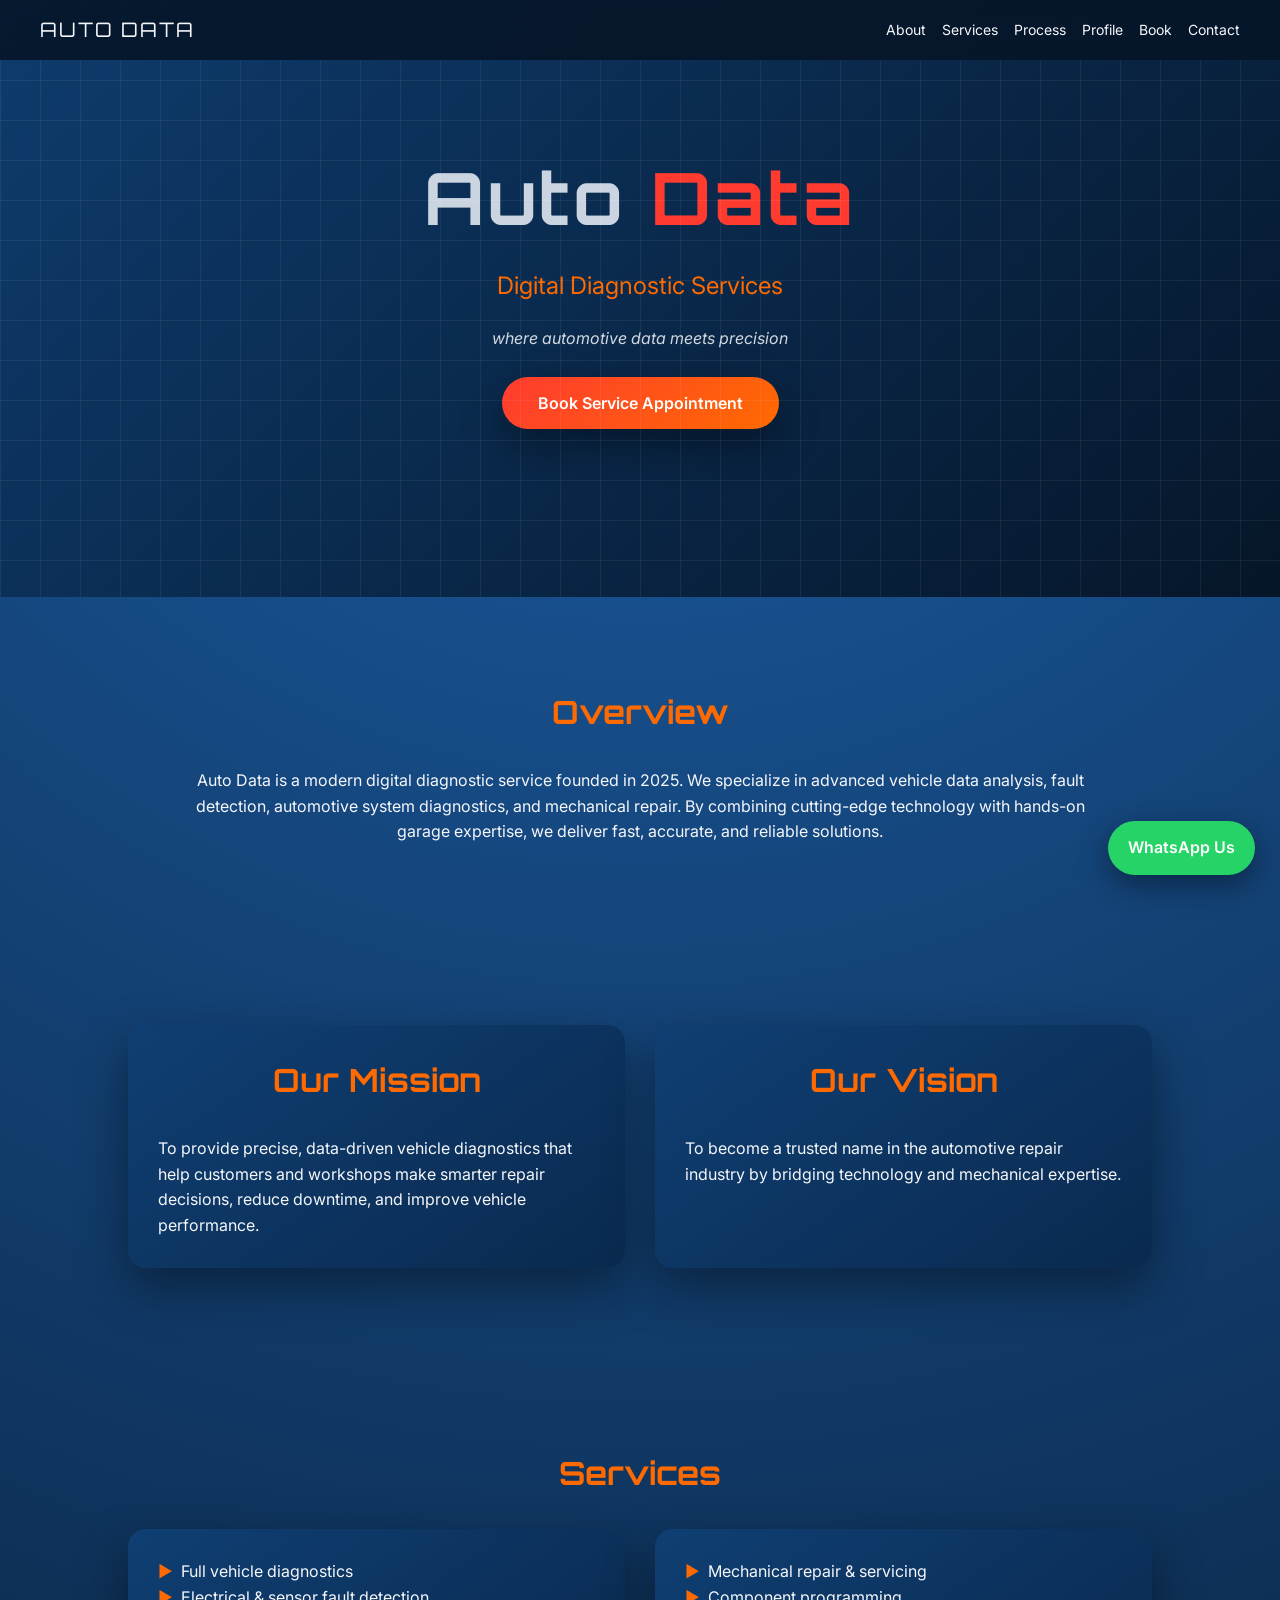
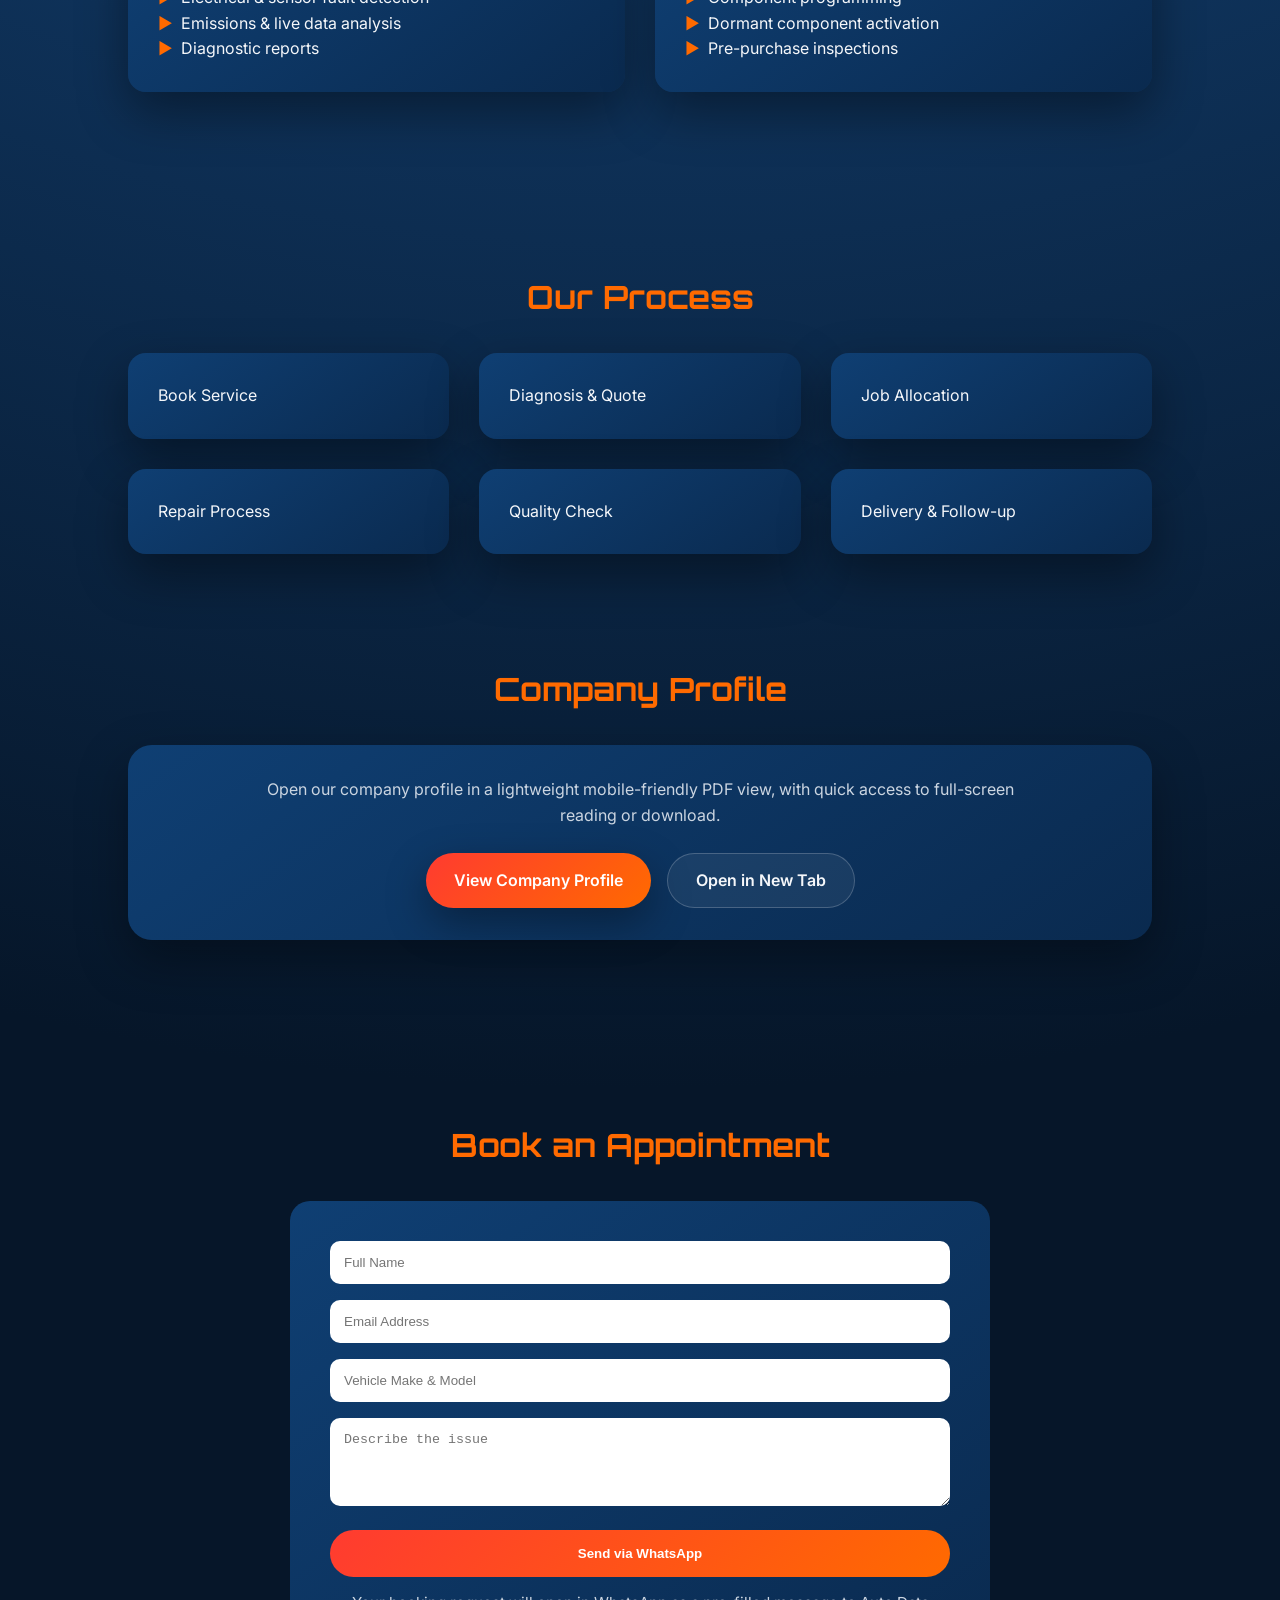
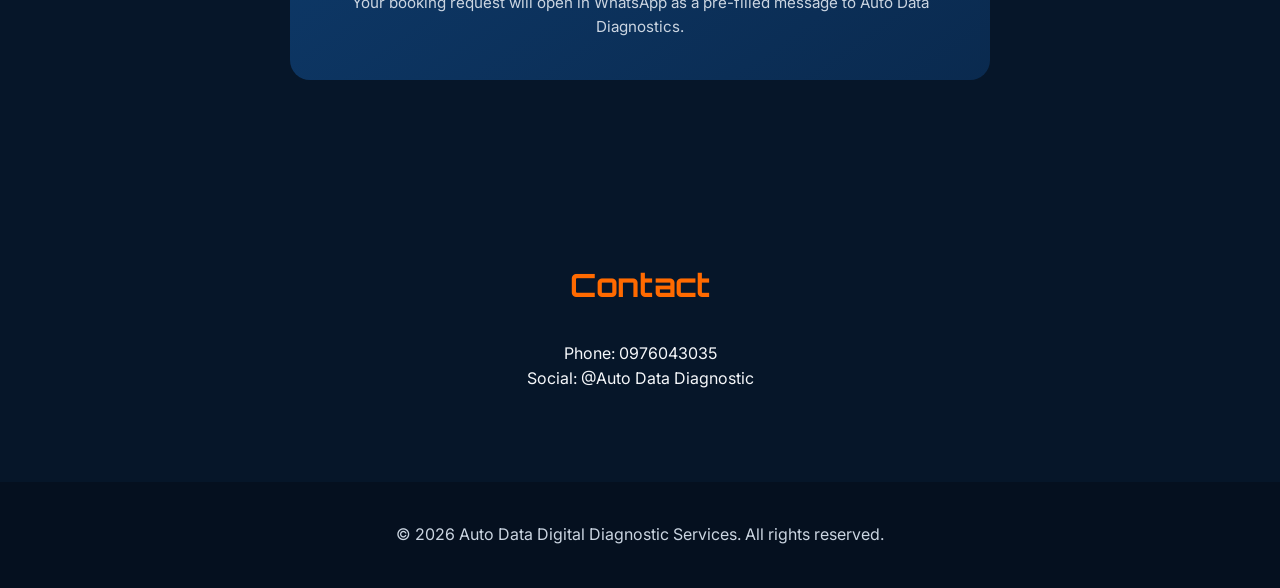
<file: index.html>
<!DOCTYPE html>
<html lang="en">
<head>
  <meta charset="UTF-8" />
  <meta name="viewport" content="width=device-width, initial-scale=1.0" />
  <title>Auto Data | Digital Diagnostic Services</title>
  <link href="https://fonts.googleapis.com/css2?family=Orbitron:wght@500;700&family=Inter:wght@300;400;600&display=swap" rel="stylesheet">
    <link rel="stylesheet" href="assets/css/main.css" />
</head>
<body>

<nav>
  <a class="logo" href="index.html">AUTO DATA</a>
  <div class="nav-links">
    <a href="#about">About</a>
    <a href="#services">Services</a>
    <a href="#process">Process</a>
    <a href="#company-profile">Profile</a>
    <a href="#book">Book</a>
    <a href="#contact">Contact</a>
  </div>
</nav>

<header>
  <h1><span>Auto</span> <span>Data</span></h1>
  <h2>Digital Diagnostic Services</h2>
  <p>where automotive data meets precision</p>
  <div class="cta"><a href="#book">Book Service Appointment</a></div>
</header>

<section id="about">
  <h3>Overview</h3>
  <p style="max-width:900px;margin:auto;text-align:center;">Auto Data is a modern digital diagnostic service founded in 2025. We specialize in advanced vehicle data analysis, fault detection, automotive system diagnostics, and mechanical repair. By combining cutting-edge technology with hands-on garage expertise, we deliver fast, accurate, and reliable solutions.</p>
</section>

<section>
  <div class="grid">
    <div class="card"><h3>Our Mission</h3><p>To provide precise, data-driven vehicle diagnostics that help customers and workshops make smarter repair decisions, reduce downtime, and improve vehicle performance.</p></div>
    <div class="card"><h3>Our Vision</h3><p>To become a trusted name in the automotive repair industry by bridging technology and mechanical expertise.</p></div>
  </div>
</section>

<section id="services">
  <h3>Services</h3>
  <div class="grid">
    <div class="card"><ul><li>Full vehicle diagnostics</li><li>Electrical & sensor fault detection</li><li>Emissions & live data analysis</li><li>Diagnostic reports</li></ul></div>
    <div class="card"><ul><li>Mechanical repair & servicing</li><li>Component programming</li><li>Dormant component activation</li><li>Pre-purchase inspections</li></ul></div>
  </div>
</section>

<section id="process">
  <h3>Our Process</h3>
  <div class="grid">
    <div class="card">Book Service</div>
    <div class="card">Diagnosis & Quote</div>
    <div class="card">Job Allocation</div>
    <div class="card">Repair Process</div>
    <div class="card">Quality Check</div>
    <div class="card">Delivery & Follow-up</div>
  </div>
</section>

<section id="company-profile" class="company-profile-section">
  <h3>Company Profile</h3>
  <div class="profile-panel">
    <p>Open our company profile in a lightweight mobile-friendly PDF view, with quick access to full-screen reading or download.</p>
    <div class="profile-actions">
      <a class="button-primary" href="company-profile.html">View Company Profile</a>
      <a class="button-secondary" href="https://drive.google.com/file/d/1-VjOfgNigSBEKFNUlEFwkp703TLr7KKJ/preview" target="_blank" rel="noopener noreferrer">Open in New Tab</a>
    </div>
  </div>
</section>

<section id="book">
  <h3>Book an Appointment</h3>
  <form class="booking" id="bookingForm">
    <input type="text" id="fullName" name="fullName" placeholder="Full Name" required />
    <input type="email" id="emailAddress" name="emailAddress" placeholder="Email Address" />
    <input type="text" id="vehicleModel" name="vehicleModel" placeholder="Vehicle Make & Model" required />
    <textarea id="issueDescription" name="issueDescription" rows="4" placeholder="Describe the issue" required></textarea>
    <button type="submit">Send via WhatsApp</button>
    <p class="booking-note">Your booking request will open in WhatsApp as a pre-filled message to Auto Data Diagnostics.</p>
  </form>
</section>

<section id="contact">
  <h3>Contact</h3>
  <p style="text-align:center;">Phone: 0976043035<br/>Social: @Auto Data Diagnostic</p>
</section>

<footer>
  © 2026 Auto Data Digital Diagnostic Services. All rights reserved.
</footer>

<a class="whatsapp" href="https://wa.me/260976043035" target="_blank">WhatsApp Us</a>

<script src="assets/js/main.js"></script>

</body>
</html>
</file>
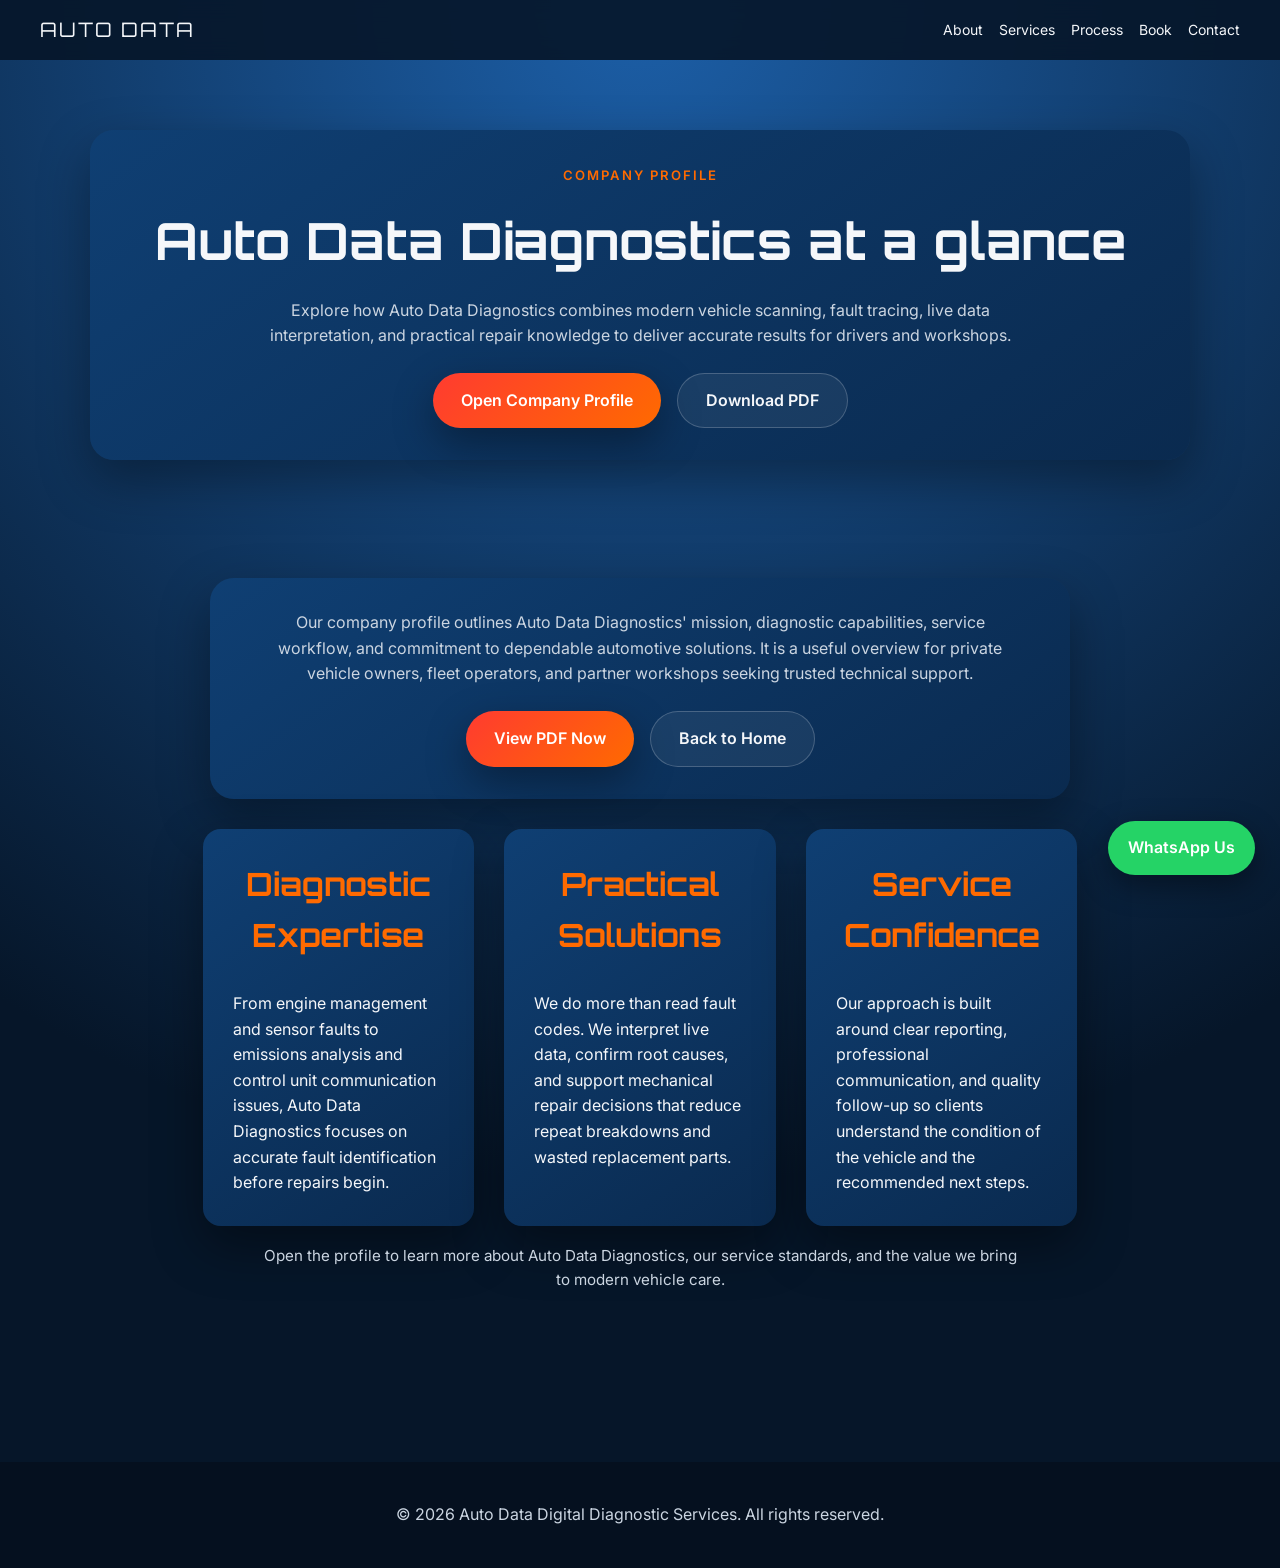
<file: company-profile.html>
<!DOCTYPE html>
<html lang="en">
<head>
  <meta charset="UTF-8" />
  <meta name="viewport" content="width=device-width, initial-scale=1.0" />
  <title>Auto Data | Company Profile</title>
  <link href="https://fonts.googleapis.com/css2?family=Orbitron:wght@500;700&family=Inter:wght@300;400;600&display=swap" rel="stylesheet">
  <link rel="stylesheet" href="assets/css/main.css" />
</head>
<body class="subpage">

<nav>
  <a class="logo" href="index.html">AUTO DATA</a>
  <div class="nav-links">
    <a href="index.html#about">About</a>
    <a href="index.html#services">Services</a>
    <a href="index.html#process">Process</a>
    <a href="index.html#book">Book</a>
    <a href="index.html#contact">Contact</a>
  </div>
</nav>

<main class="page-shell">
  <section class="page-hero">
    <span class="eyebrow">Company Profile</span>
    <h1>Auto Data Diagnostics at a glance</h1>
    <p>Explore how Auto Data Diagnostics combines modern vehicle scanning, fault tracing, live data interpretation, and practical repair knowledge to deliver accurate results for drivers and workshops.</p>
    <div class="profile-actions">
      <a class="button-primary" href="https://drive.google.com/file/d/1-VjOfgNigSBEKFNUlEFwkp703TLr7KKJ/preview" target="_blank" rel="noopener noreferrer">Open Company Profile</a>
      <a class="button-secondary" href="https://drive.google.com/uc?export=download&id=1-VjOfgNigSBEKFNUlEFwkp703TLr7KKJ" target="_blank" rel="noopener noreferrer">Download PDF</a>
    </div>
  </section>

  <section class="pdf-viewer-section">
    <div class="profile-panel compact-panel">
      <p>Our company profile outlines Auto Data Diagnostics' mission, diagnostic capabilities, service workflow, and commitment to dependable automotive solutions. It is a useful overview for private vehicle owners, fleet operators, and partner workshops seeking trusted technical support.</p>
      <div class="profile-actions">
        <a class="button-primary" href="https://drive.google.com/file/d/1-VjOfgNigSBEKFNUlEFwkp703TLr7KKJ/preview" target="_blank" rel="noopener noreferrer">View PDF Now</a>
        <a class="button-secondary" href="index.html#company-profile">Back to Home</a>
      </div>
    </div>
    <div class="grid" style="margin-top: 30px;">
      <div class="card">
        <h3>Diagnostic Expertise</h3>
        <p>From engine management and sensor faults to emissions analysis and control unit communication issues, Auto Data Diagnostics focuses on accurate fault identification before repairs begin.</p>
      </div>
      <div class="card">
        <h3>Practical Solutions</h3>
        <p>We do more than read fault codes. We interpret live data, confirm root causes, and support mechanical repair decisions that reduce repeat breakdowns and wasted replacement parts.</p>
      </div>
      <div class="card">
        <h3>Service Confidence</h3>
        <p>Our approach is built around clear reporting, professional communication, and quality follow-up so clients understand the condition of the vehicle and the recommended next steps.</p>
      </div>
    </div>
    <p class="mobile-note">Open the profile to learn more about Auto Data Diagnostics, our service standards, and the value we bring to modern vehicle care.</p>
  </section>
</main>

<footer>
  © 2026 Auto Data Digital Diagnostic Services. All rights reserved.
</footer>

<a class="whatsapp" href="https://wa.me/260976043035" target="_blank" rel="noopener noreferrer">WhatsApp Us</a>

</body>
</html>
</file>
<file: assets/css/main.css>
:root {
      --blue-dark: #061629;
      --blue-mid: #0e3c6e;
      --blue-light: #1c5fa8;
      --accent-red: #ff3b30;
      --accent-orange: #ff6a00;
      --text-light: #f5f7fa;
      --text-muted: #cbd5e1;
    }

    * { box-sizing: border-box; margin: 0; padding: 0; }

    body {
      font-family: 'Inter', sans-serif;
      background: radial-gradient(circle at top, var(--blue-light), var(--blue-dark) 70%);
      color: var(--text-light);
      line-height: 1.6;
      overflow-x: hidden;
    }

    /* NAVIGATION */
    nav {
      position: fixed;
      top: 0;
      width: 100%;
      background: rgba(6,22,41,0.9);
      backdrop-filter: blur(10px);
      padding: 14px 40px;
      display: flex;
      justify-content: space-between;
      align-items: center;
      gap: 16px;
      flex-wrap: wrap;
      z-index: 1000;
    }

    nav .logo {
      font-family: 'Orbitron', sans-serif;
      font-size: 20px;
      letter-spacing: 2px;
      color: var(--text-light);
      text-decoration: none;
    }

    .nav-links {
      display: flex;
      flex-wrap: wrap;
      justify-content: flex-end;
      gap: 16px;
    }

    nav a {
      color: var(--text-light);
      text-decoration: none;
      font-size: 14px;
    }

    /* HERO */
    header {
      padding: 140px 20px 180px;
      text-align: center;
      position: relative;
      background: linear-gradient(135deg, var(--blue-mid), var(--blue-dark));
      overflow: hidden;
    }

    header::before {
      content: "";
      position: absolute;
      inset: 0;
      background-image: linear-gradient(90deg, rgba(255,255,255,0.06) 1px, transparent 1px),
                        linear-gradient(rgba(255,255,255,0.06) 1px, transparent 1px);
      background-size: 40px 40px;
      animation: drift 20s linear infinite;
    }

    @keyframes drift {
      from { background-position: 0 0; }
      to { background-position: 400px 400px; }
    }

    header h1 {
      font-family: 'Orbitron', sans-serif;
      font-size: clamp(42px, 7vw, 72px);
      letter-spacing: 3px;
    }

    header h1 span:first-child { color: var(--text-muted); }
    header h1 span:last-child { color: var(--accent-red); }

    header h2 {
      margin-top: 12px;
      font-weight: 400;
      color: var(--accent-orange);
    }

    header p {
      margin-top: 20px;
      font-style: italic;
      opacity: 0.85;
    }

    .cta {
      margin-top: 40px;
    }

    .cta a {
      padding: 16px 36px;
      border-radius: 30px;
      background: linear-gradient(135deg, var(--accent-red), var(--accent-orange));
      color: #fff;
      text-decoration: none;
      font-weight: 600;
      box-shadow: 0 15px 40px rgba(0,0,0,0.4);
    }

    .button-primary,
    .button-secondary {
      display: inline-flex;
      align-items: center;
      justify-content: center;
      min-height: 52px;
      padding: 14px 28px;
      border-radius: 30px;
      text-decoration: none;
      font-weight: 600;
      transition: transform 0.2s ease, box-shadow 0.2s ease;
    }

    .button-primary {
      background: linear-gradient(135deg, var(--accent-red), var(--accent-orange));
      color: #fff;
      box-shadow: 0 15px 40px rgba(0,0,0,0.35);
    }

    .button-secondary {
      border: 1px solid rgba(255,255,255,0.2);
      color: var(--text-light);
      background: rgba(255,255,255,0.06);
    }

    .button-primary:hover,
    .button-secondary:hover {
      transform: translateY(-2px);
    }

    section {
      padding: 90px 10%;
      position: relative;
    }

    section h3 {
      font-family: 'Orbitron', sans-serif;
      font-size: 2rem;
      margin-bottom: 30px;
      color: var(--accent-orange);
      text-align: center;
    }

    .grid {
      display: grid;
      grid-template-columns: repeat(auto-fit, minmax(250px, 1fr));
      gap: 30px;
    }

    .card {
      background: linear-gradient(145deg, #0f3f73, #0a2a4f);
      border-radius: 18px;
      padding: 30px;
      box-shadow: 0 20px 50px rgba(0,0,0,0.4);
    }

    .company-profile-section {
      padding-top: 20px;
    }

    .profile-panel,
    .page-hero {
      max-width: 1100px;
      margin: 0 auto;
      background: linear-gradient(145deg, #0f3f73, #0a2a4f);
      border-radius: 24px;
      padding: 32px;
      box-shadow: 0 20px 50px rgba(0,0,0,0.35);
    }

    .profile-panel p,
    .page-hero p,
    .mobile-note {
      color: var(--text-muted);
      text-align: center;
      max-width: 760px;
      margin: 0 auto;
    }

    .profile-actions {
      margin-top: 24px;
      display: flex;
      justify-content: center;
      gap: 16px;
      flex-wrap: wrap;
    }

    .compact-panel {
      max-width: 860px;
    }

    .subpage {
      min-height: 100vh;
    }

    .page-shell {
      padding: 130px 6% 80px;
    }

    .page-hero {
      text-align: center;
      margin-bottom: 28px;
    }

    .page-hero h1 {
      font-family: 'Orbitron', sans-serif;
      font-size: clamp(2rem, 4vw, 3.5rem);
      margin: 12px 0 16px;
    }

    .eyebrow {
      display: inline-block;
      text-transform: uppercase;
      letter-spacing: 2px;
      color: var(--accent-orange);
      font-size: 0.82rem;
      font-weight: 600;
    }

    .pdf-viewer-section {
      max-width: 1100px;
      margin: 0 auto;
    }

    .mobile-note {
      margin-top: 18px;
      font-size: 0.95rem;
    }

    ul { list-style: none; }

    ul li::before {
      content: "▶";
      color: var(--accent-orange);
      margin-right: 8px;
    }

    /* BOOKING */
    .booking {
      max-width: 700px;
      margin: auto;
      background: linear-gradient(145deg, #0f3f73, #0a2a4f);
      padding: 40px;
      border-radius: 20px;
    }

    .booking input, .booking textarea {
      width: 100%;
      padding: 14px;
      margin-bottom: 16px;
      border-radius: 10px;
      border: none;
    }

    .booking button {
      width: 100%;
      padding: 16px;
      border-radius: 30px;
      border: none;
      background: linear-gradient(135deg, var(--accent-red), var(--accent-orange));
      color: #fff;
      font-weight: 600;
      cursor: pointer;
    }

    .booking-note {
      margin-top: 14px;
      text-align: center;
      color: var(--text-muted);
      font-size: 0.95rem;
    }

    /* WHATSAPP */
    .whatsapp {
      position: fixed;
      bottom: 25px;
      right: 25px;
      background: #25d366;
      color: #fff;
      padding: 14px 20px;
      border-radius: 30px;
      text-decoration: none;
      font-weight: 600;
      box-shadow: 0 10px 30px rgba(0,0,0,0.4);
      z-index: 1000;
    }

    footer {
      background: #05101f;
      padding: 40px 20px;
      text-align: center;
      color: var(--text-muted);
    }

    @media (max-width: 768px) {
      nav {
        padding: 14px 20px;
        justify-content: center;
      }

      .nav-links {
        width: 100%;
        justify-content: center;
        gap: 10px 14px;
      }

      header {
        padding: 180px 20px 140px;
      }

      section {
        padding: 72px 6%;
      }

      .booking,
      .profile-panel,
      .page-hero {
        padding: 24px;
      }

      .page-shell {
        padding-top: 150px;
      }

      .whatsapp {
        right: 16px;
        bottom: 16px;
        padding: 12px 16px;
      }
    }

    @media (max-width: 480px) {
      nav a {
        font-size: 13px;
      }

      .button-primary,
      .button-secondary {
        width: 100%;
      }
    }
</file>
